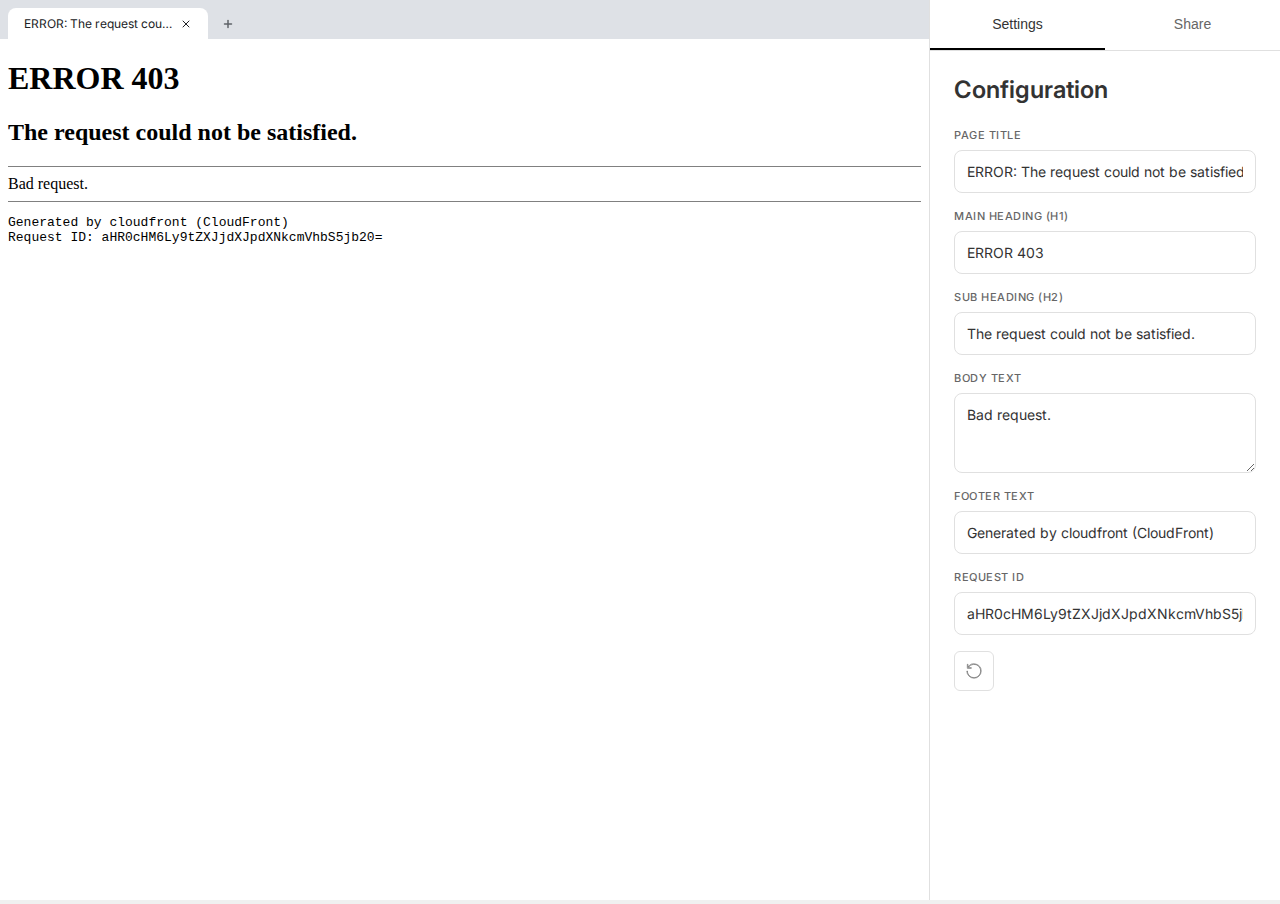
<file: index.html>
<!DOCTYPE html>
<html lang="en">

<head>
    <meta charset="UTF-8">
    <meta name="viewport" content="width=device-width, initial-scale=1.0">
    <title>CloudFront Error Generator</title>
    <link rel="preconnect" href="https://fonts.googleapis.com">
    <link rel="preconnect" href="https://fonts.gstatic.com" crossorigin>
    <link href="https://fonts.googleapis.com/css2?family=Inter:wght@400;500;600&display=swap" rel="stylesheet">
    <link rel="stylesheet" href="style.css">
</head>

<body>
    <div class="app-container">
        <!-- Preview -->
        <div class="preview-pane">
            <div class="chrome-header-bg">
                <div class="chrome-tab-bar">
                    <div class="chrome-tab active">
                        <span class="tab-title">Preview</span>
                        <svg class="tab-close" width="12" height="12" viewBox="0 0 24 24" fill="none"
                            stroke="currentColor" stroke-width="2" stroke-linecap="round" stroke-linejoin="round">
                            <line x1="18" y1="6" x2="6" y2="18"></line>
                            <line x1="6" y1="6" x2="18" y2="18"></line>
                        </svg>
                    </div>
                    <div class="chrome-new-tab">
                        <svg width="12" height="12" viewBox="0 0 24 24" fill="none" stroke="currentColor"
                            stroke-width="3" stroke-linecap="round" stroke-linejoin="round">
                            <line x1="12" y1="5" x2="12" y2="19"></line>
                            <line x1="5" y1="12" x2="19" y2="12"></line>
                        </svg>
                    </div>
                </div>
            </div>
            <div class="preview-frame-container">
                <iframe id="previewFrame" title="Error Preview"></iframe>
            </div>
        </div>

        <!-- Editor -->
        <div class="editor-pane">
            <div class="editor-tabs">
                <button class="tab-btn active" data-tab="settings">Settings</button>
                <button class="tab-btn" data-tab="share">Share</button>
            </div>

            <!-- Settings Content -->
            <div id="settings-content" class="tab-content active">
                <div class="editor-header">
                    <h1>Configuration</h1>
                </div>

                <form id="configForm" class="editor-form">
                    <div class="form-group">
                        <label for="pageTitle">Page Title</label>
                        <input type="text" id="pageTitle" placeholder="ERROR: The request could not be satisfied">
                    </div>

                    <div class="form-group">
                        <label for="heading1">Main Heading (H1)</label>
                        <input type="text" id="heading1" placeholder="ERROR 403">
                    </div>

                    <div class="form-group">
                        <label for="heading2">Sub Heading (H2)</label>
                        <input type="text" id="heading2" placeholder="The request could not be satisfied.">
                    </div>

                    <div class="form-group">
                        <label for="bodyText">Body Text</label>
                        <textarea id="bodyText" rows="3" placeholder="Bad request."></textarea>
                    </div>

                    <div class="form-group">
                        <label for="footerText">Footer Text</label>
                        <input type="text" id="footerText" placeholder="Generated by cloudfront (CloudFront)">
                    </div>

                    <div class="form-group">
                        <label for="requestId">Request ID</label>
                        <input type="text" id="requestId" placeholder="aHR0cHM6Ly9tZXJjdXJpdXNkcmVhbS5jb20=">
                    </div>

                    <div class="form-group">
                        <button id="resetBtn" class="icon-btn" title="Reset">
                            <svg width="16" height="16" viewBox="0 0 24 24" fill="none" stroke="currentColor">
                                <g id="SVGRepo_iconCarrier">
                                    <path
                                        d="M22.719 12A10.719 10.719 0 0 1 1.28 12h.838a9.916 9.916 0 1 0 1.373-5H8v1H2V2h1v4.2A10.71 10.71 0 0 1 22.719 12z">
                                    </path>
                                </g>
                            </svg>
                        </button>
                    </div>
                </form>
            </div>

            <!-- Share -->
            <div id="share-content" class="tab-content">
                <div class="editor-header">
                    <h1>Share & Export</h1>
                </div>

                <div class="share-options">
                    <div class="share-item">
                        <p class="share-label">Generate HTML File</p>
                        <button id="downloadHtmlBtn" class="primary-btn">
                            <svg width="16" height="16" viewBox="0 0 24 24" fill="none" stroke="currentColor"
                                stroke-width="2" stroke-linecap="round" stroke-linejoin="round">
                                <path d="M21 15v4a2 2 0 0 1-2 2H5a2 2 0 0 1-2-2v-4"></path>
                                <polyline points="7 10 12 15 17 10"></polyline>
                                <line x1="12" y1="15" x2="12" y2="3"></line>
                            </svg>
                            Download HTML
                        </button>
                    </div>

                    <div class="share-item">
                        <p class="share-label">Design Data (Base64)</p>
                        <div class="share-row">
                            <input type="text" id="designDataInput" readonly placeholder="Base64 encoded data">
                            <button id="copyDesignDataBtn" class="icon-btn" title="Copy design data">
                                <svg width="16" height="16" viewBox="0 0 24 24" fill="none" stroke="currentColor"
                                    stroke-width="2" stroke-linecap="round" stroke-linejoin="round">
                                    <rect x="9" y="9" width="13" height="13" rx="2" ry="2"></rect>
                                    <path d="M5 15H4a2 2 0 0 1-2-2V4a2 2 0 0 1 2-2h9a2 2 0 0 1 2 2v1"></path>
                                </svg>
                            </button>
                        </div>
                    </div>

                    <div class="share-item">
                        <p class="share-label">Share Link</p>
                        <div class="share-row">
                            <button id="copyLinkBtn" class="primary-btn">
                                <svg width="16" height="16" viewBox="0 0 24 24" fill="none" stroke="currentColor"
                                    stroke-width="2" stroke-linecap="round" stroke-linejoin="round">
                                    <path d="M10 13a5 5 0 0 0 7.54.54l3-3a5 5 0 0 0-7.07-7.07l-1.72 1.71"></path>
                                    <path d="M14 11a5 5 0 0 0-7.54-.54l-3 3a5 5 0 0 0 7.07 7.07l1.71-1.71"></path>
                                </svg>
                                Copy Link
                            </button>
                            <button id="openNewTabBtn" class="icon-btn" title="Open in new tab">
                                <svg width="16" height="16" viewBox="0 0 24 24" fill="none" stroke="currentColor"
                                    stroke-width="2" stroke-linecap="round" stroke-linejoin="round">
                                    <path d="M18 13v6a2 2 0 0 1-2 2H5a2 2 0 0 1-2-2V8a2 2 0 0 1 2-2h6"></path>
                                    <polyline points="15 3 21 3 21 9"></polyline>
                                    <line x1="10" y1="14" x2="21" y2="3"></line>
                                </svg>
                            </button>
                        </div>
                    </div>
                </div>
            </div>
        </div>
    </div>
    <script src="script.js"></script>
</body>

</html>
</file>
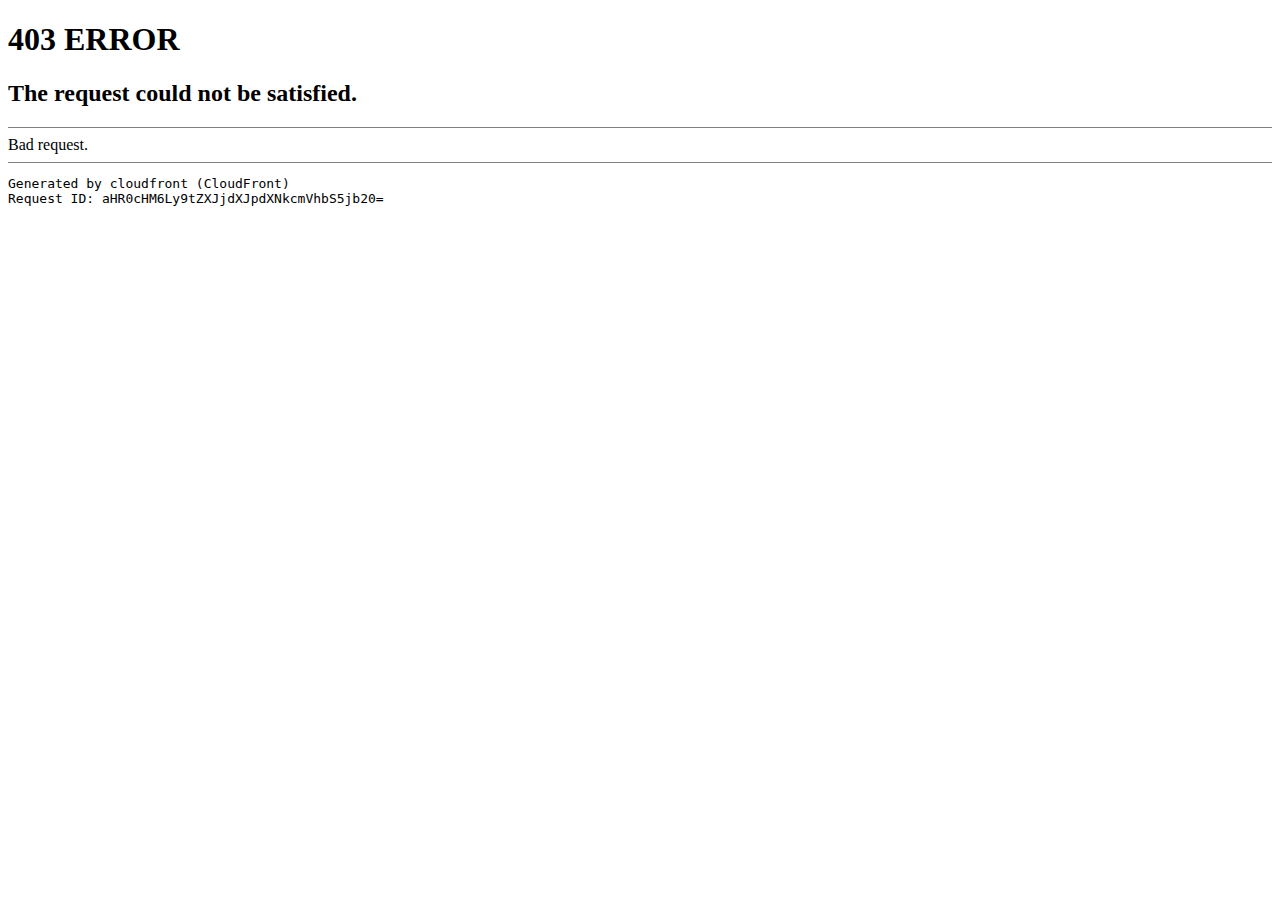
<file: example.html>
<!DOCTYPE HTML PUBLIC "-//W3C//DTD HTML 4.01 Transitional//EN" "http://www.w3.org/TR/html4/loose.dtd">
<HTML>

<HEAD>
    <META HTTP-EQUIV="Content-Type" CONTENT="text/html; charset=iso-8859-1">
    <TITLE>ERROR: The request could not be satisfied</TITLE>
</HEAD>

<BODY>
    <H1>403 ERROR</H1>
    <H2>The request could not be satisfied.</H2>
    <HR noshade size="1px">
    Bad request.
    <BR clear="all">
    <HR noshade size="1px">
    <PRE>
Generated by cloudfront (CloudFront)
Request ID: aHR0cHM6Ly9tZXJjdXJpdXNkcmVhbS5jb20=
</PRE>
    <ADDRESS>
    </ADDRESS>
</BODY>

</HTML>
</file>
<file: style.css>
:root {
    --bg-dark: #f0f0f0;
    --bg-panel: #ffffff;
    --border-color: #e0e0e0;
    --text-primary: #333333;
    --text-secondary: #666666;
    --accent: #000000;
    --accent-hover: #333333;
    --input-bg: #ffffff;
    --chrome-bg: #dee1e6;
    --chrome-tab-active: #ffffff;
    --radius: 8px;
    --font-stack: 'Inter', -apple-system, BlinkMacSystemFont, "Segoe UI", Roboto, Helvetica, Arial, sans-serif;
}

* {
    box-sizing: border-box;
    margin: 0;
    padding: 0;
}

body {
    font-family: var(--font-stack);
    background-color: var(--bg-dark);
    color: var(--text-primary);
    height: 100vh;
    overflow: hidden;
}

.app-container {
    display: flex;
    height: 100vh;
    width: 100%;
}

.preview-pane {
    flex: 1;
    display: flex;
    flex-direction: column;
    border-right: 1px solid var(--border-color);
    background-color: var(--chrome-bg);
    padding: 0;
}

.chrome-header-bg {
    background: var(--chrome-bg);
    padding-top: 8px;
    padding-left: 8px;
    padding-right: 8px;
    display: flex;
    align-items: flex-end;
}

.chrome-tab-bar {
    display: flex;
    align-items: center;
    gap: 8px;
    width: 100%;
}

.chrome-tab {
    background: transparent;
    padding: 8px 16px;
    border-top-left-radius: 8px;
    border-top-right-radius: 8px;
    color: #5f6368;
    font-size: 12px;
    display: flex;
    align-items: center;
    gap: 8px;
    position: relative;
    width: 200px;
}

.chrome-tab.active {
    background: #fff;
    color: #202124;
}

.chrome-tab.active::before,
.chrome-tab.active::after {
    content: '';
    position: absolute;
    bottom: 0;
    width: 8px;
    height: 8px;
}

.tab-title {
    flex: 1;
    white-space: nowrap;
    overflow: hidden;
    text-overflow: ellipsis;
}

.tab-close {
    cursor: default;
}

.chrome-tab:hover .tab-close {
    opacity: 1;
}

.chrome-new-tab {
    color: #5f6368;
    padding: 6px;
    border-radius: 50%;
    display: flex;
    align-items: center;
    justify-content: center;
    cursor: default;
}

.chrome-new-tab:hover {
    background: rgba(0, 0, 0, 0.06);
}

.preview-header {
    display: flex;
    justify-content: space-between;
    align-items: center;
    margin-bottom: 16px;
    padding: 0 8px;
}

.preview-header h2 {
    font-size: 14px;
    font-weight: 600;
    color: var(--text-secondary);
    text-transform: uppercase;
    letter-spacing: 0.5px;
}

.preview-actions {
    display: flex;
    gap: 8px;
}

.action-btn {
    background: transparent;
    border: none;
    color: var(--text-secondary);
    cursor: pointer;
    padding: 8px;
    border-radius: 4px;
    transition: all 0.2s ease;
    display: flex;
    align-items: center;
    justify-content: center;
}

.action-btn:hover {
    color: var(--text-primary);
    background-color: rgba(255, 255, 255, 0.05);
}

.preview-frame-container {
    flex: 1;
    background: #fff;
    position: relative;
}

iframe {
    width: 100%;
    height: 100%;
    border: none;
    background: #fff;
}

.editor-pane {
    width: 350px;
    display: flex;
    flex-direction: column;
    background-color: var(--bg-panel);
    overflow-y: hidden;
    padding: 0;
}

.editor-tabs {
    display: flex;
    border-bottom: 1px solid var(--border-color);
    background: var(--bg-panel);
}

.tab-btn {
    flex: 1;
    padding: 16px;
    background: none;
    border: none;
    cursor: pointer;
    font-size: 14px;
    font-weight: 500;
    color: var(--text-secondary);
    border-bottom: 2px solid transparent;
    transition: all 0.2s;
}

.tab-btn:hover {
    color: var(--text-primary);
}

.tab-btn.active {
    color: var(--text-primary);
    border-bottom-color: var(--accent);
}

.tab-content {
    display: none;
    flex: 1;
    overflow-y: auto;
    padding: 24px;
}

.tab-content.active {
    display: block;
}

.editor-header {
    margin-bottom: 24px;
}

.editor-header h1 {
    font-size: 24px;
    font-weight: 600;
    margin-bottom: 8px;
}

.editor-header p {
    color: var(--text-secondary);
    font-size: 14px;
}

.editor-form {
    display: flex;
    flex-direction: column;
    gap: 16px;
}

.form-group {
    display: flex;
    flex-direction: column;
    gap: 8px;
}

.form-group label {
    font-size: 11px;
    font-weight: 500;
    color: var(--text-secondary);
    text-transform: uppercase;
    letter-spacing: 0.5px;
}

input[type="text"],
textarea {
    background-color: var(--input-bg);
    border: 1px solid var(--border-color);
    border-radius: var(--radius);
    padding: 12px;
    color: var(--text-primary);
    font-family: var(--font-stack);
    font-size: 14px;
    transition: border-color 0.2s ease, box-shadow 0.2s ease;
    width: 100%;
}

input[type="text"]:focus,
textarea:focus {
    outline: none;
    border-color: var(--text-primary);
}

textarea {
    resize: vertical;
    min-height: 80px;
}

.text-btn {
    background: none;
    border: none;
    color: var(--accent);
    font-size: 12px;
    cursor: pointer;
    align-self: flex-start;
    padding: 4px 0;
    margin-top: 4px;
}

.text-btn:hover {
    text-decoration: underline;
}

::-webkit-scrollbar {
    width: 8px;
}

::-webkit-scrollbar-track {
    background: transparent;
}

::-webkit-scrollbar-thumb {
    background: #30363d;
    border-radius: 4px;
}

.share-options {
    display: flex;
    flex-direction: column;
    gap: 24px;
}

.share-item {
    display: flex;
    flex-direction: column;
    gap: 8px;
}

.share-label {
    font-size: 12px;
    font-weight: 600;
    color: var(--text-secondary);
    text-transform: uppercase;
}

.share-row {
    display: flex;
    width: 100%;
    gap: 8px;
}

.primary-btn,
.icon-btn {
    display: flex;
    align-items: center;
    justify-content: center;
    gap: 8px;
    padding: 10px 16px;
    border-radius: 6px;
    background-color: transparent;
    border: 1px solid var(--border-color);
    color: var(--text-primary);
    font-size: 14px;
    font-weight: 500;
    height: 40px;
    cursor: pointer;
    transition: all 0.2s;
    font-family: var(--font-stack);
}

.primary-btn:hover {
    color: var(--text-primary);
    background-color: #f5f5f5;
}

.icon-btn:hover {
    color: var(--text-primary);
    background-color: #f5f5f5;
}

.primary-btn {
    width: 100%;
}

.icon-btn {
    color: var(--text-secondary);
    padding: 10px;
    width: 40px;
    flex: 0 0 auto;
}

::-webkit-scrollbar-thumb {
    background: #ccc;
    border-radius: 4px;
}

::-webkit-scrollbar-thumb:hover {
    background: #bbb;
}

@media (orientation: portrait) {
    body {
        height: 100dvh;
        width: 100vw;
        overflow: hidden;
        padding-bottom: env(safe-area-inset-bottom);
    }

    .app-container {
        flex-direction: column;
    }

    .preview-pane {
        border-right: none;
        border-bottom: 1px solid var(--border-color);
    }

    .editor-pane {
        width: 100%;
        flex: 1;
    }
}
</file>
